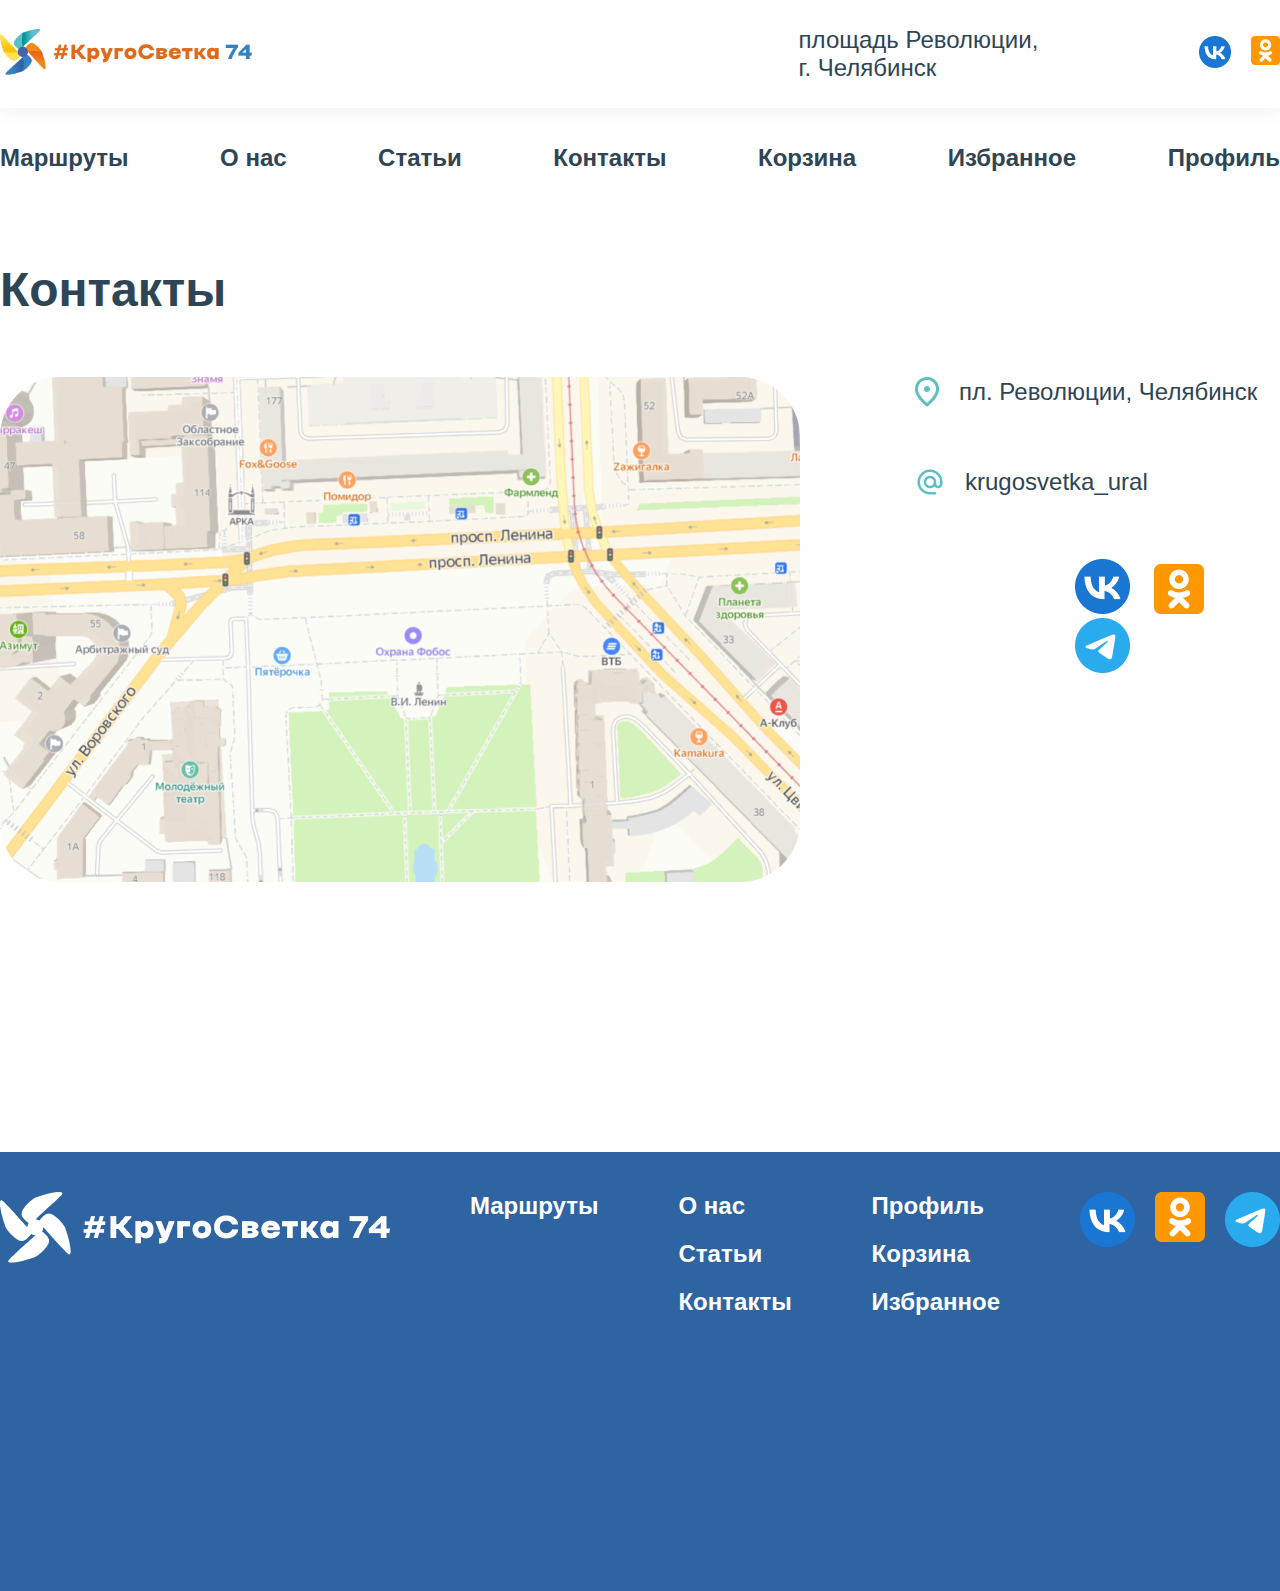
<file: index.html>
<!DOCTYPE html>
<html lang="en">
<head>
    <meta charset="UTF-8">
    <meta http-equiv="X-UA-Compatible" content="IE=edge">
    <meta name="viewport" content="width=device-width, initial-scale=1.0">
    <link rel="stylesheet" href="style.css">
    <title>Krugosvetka74</title>
</head>
<body>
    <header class="header">
      <div class="da">
        <section class="container">
            
                <div class="up-menu">
                    <div class="logo">
                        <img src="jpg/logo1.png" alt="">
                    </div>
                        <div class="adress">
                            площадь Революции, г. Челябинск
                        </div>
                        <div class="messegers">
                            <div class="vk">
                                <img src="jpg/vk.png" alt="">
                            </div>
                            <div class="ad">
                                <img src="jpg/ad.png" alt="">
                            </div>
                        </div>
                    </div>
                </div>
        </section>
      </div>      
        <section class="container">
            <div>
                <nav class="menu">
                    <ul>
                        <li class="menu-item"><a href="">Маршруты</a></li>
                        <li class="menu-item"><a href="index2.html">О нас</a></li>
                        <li class="menu-item"><a href="">Статьи</a></li>
                        <li class="menu-item"><a href="index.html">Контакты</a></li>
                        <li class="menu-item"><a href="">Корзина</a></li>
                        <li class="menu-item"><a href="">Избранное</a></li>
                        <li class="menu-item"><a href="">Профиль</a></li>
                    </ul>
                </nav>
            </div>
        </section>
    </header>
    <main class="main">
        <section class="container">
            <div class="kont">
                <p>Контакты</p>
            </div>
            <div class="main-place">
                <img class="map" src="jpg/map.png" alt="">
                <div class="adress2">
                    <div class="maps">
                        <img src="jpg/metka.png" alt="">
                        <div class="text">пл. Революции, Челябинск</div>
                    </div>
                    <div class="dog">
                        <img src="jpg/dog.png" alt="">
                        <div class="text">krugosvetka_ural</div>
                    </div>
                    <div class="messegers3">
                        <img class="vk3" src="jpg/vk.png" alt="">
                        <img class="ad3" src="jpg/ad.png" alt="">
                        <img class="tg3" src="jpg/tg.png" alt="">
                    </div>
                </div>
            </div>
        </section>
    </main>
    <footer class="footer">
        <div class="container">
            <div class="footer-main">
                <div class="logo2">
                    <img src="jpg/logo2.png" alt="">
                </div>
                <ul class="footer-menu">
                    <li><a href="">Маршруты</a></li>
                </ul>
                <ul class="footer-menu">
                    <li><a href="index2.html">О нас</a></li>
                    <li><a href="">Статьи</a></li>
                    <li><a href="index.html">Контакты</a></li>
                </ul>
                <ul class="footer-menu">
                    <li><a href="">Профиль</a></li>
                    <li><a href="">Корзина</a></li>
                    <li><a href="">Избранное</a></li>
                </ul>
                <div class="messegers2">
                    <div class="vk2">
                        <img src="jpg/vk.png" alt="">
                    </div>
                    <div class="ad2">
                        <img src="jpg/ad.png" alt="">
                    </div>
                    <div class="tg2">
                        <img src="jpg/tg.png" alt="">
                    </div>
                </div>
            </div>
        </div>
    </footer>
</body>
</html>
</file>
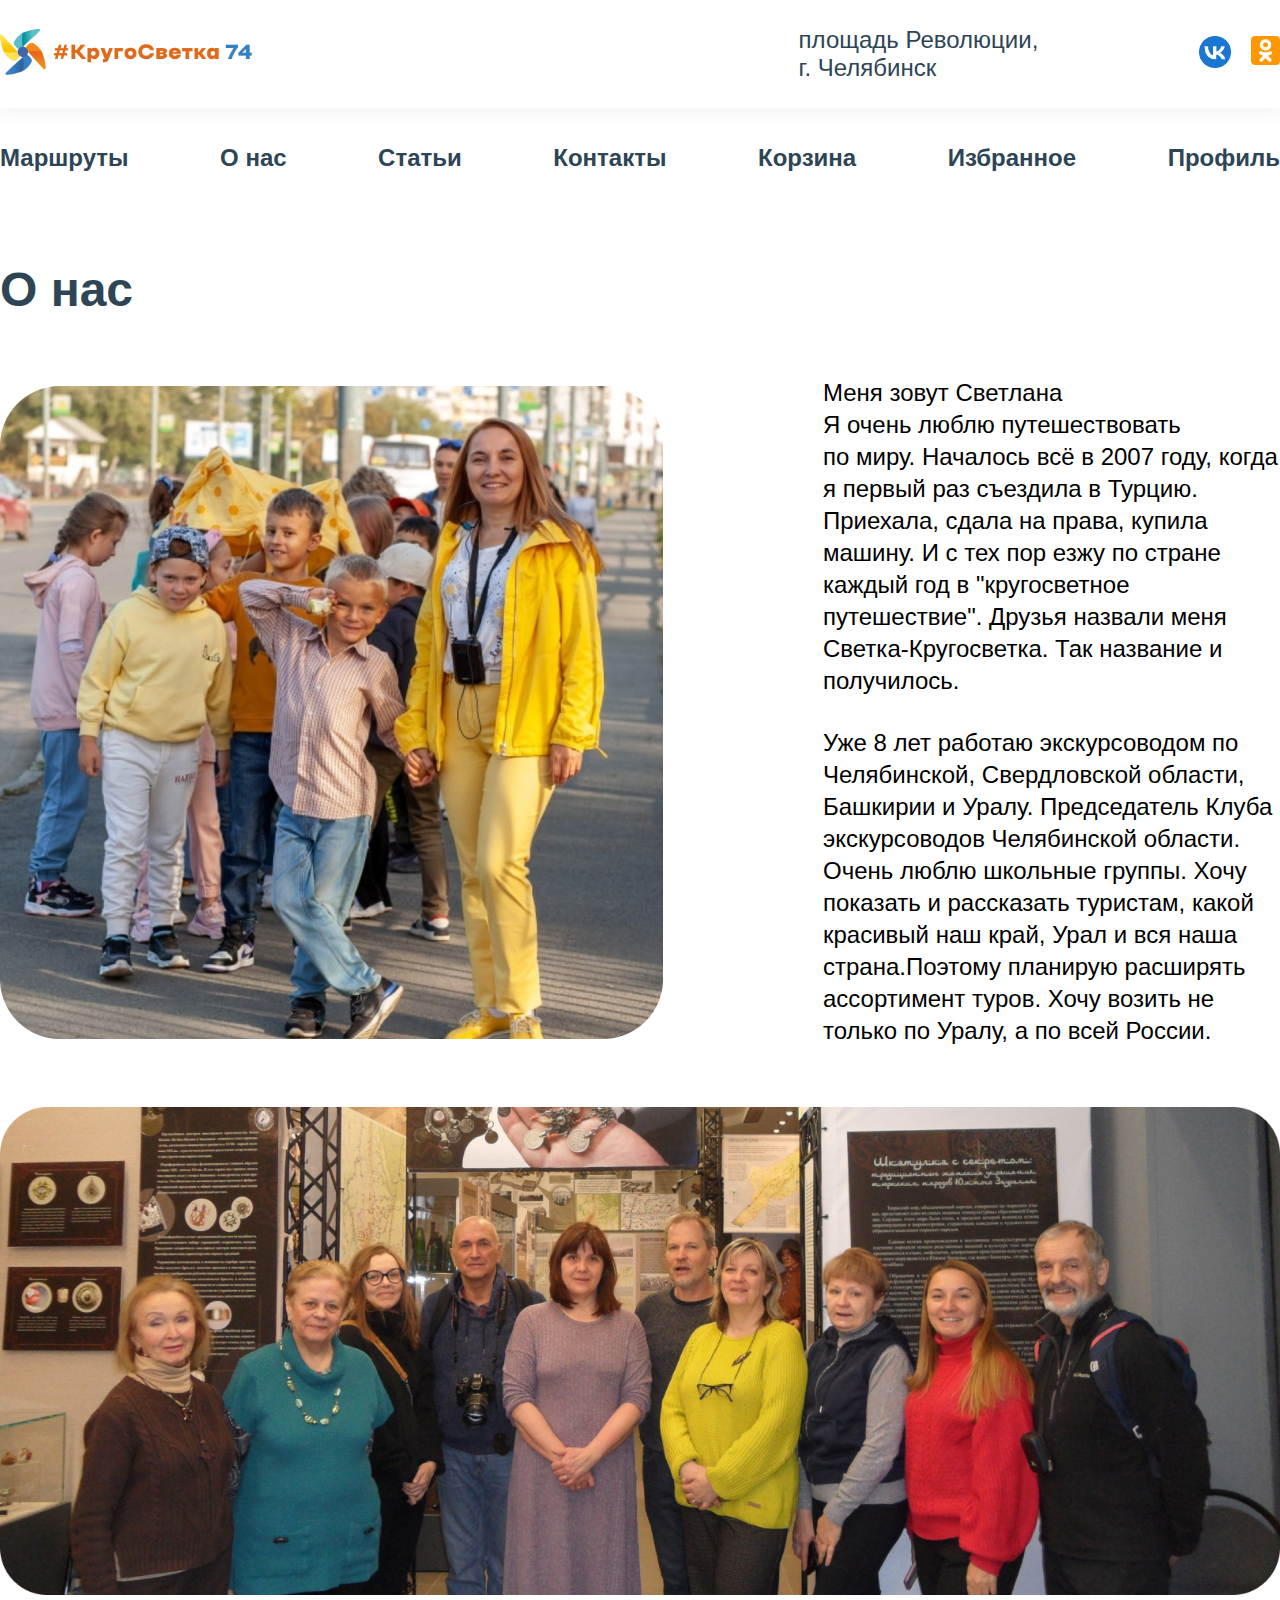
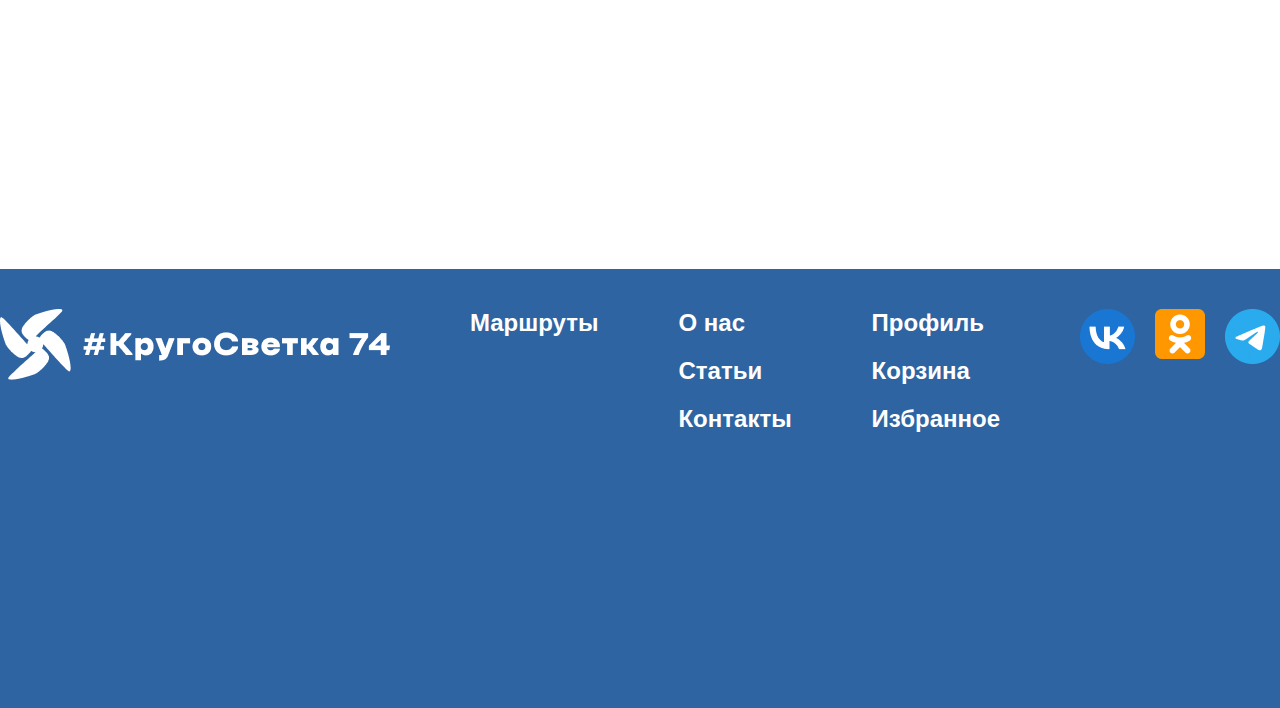
<file: index2.html>
<!DOCTYPE html>
<html lang="en">
<head>
    <meta charset="UTF-8">
    <meta http-equiv="X-UA-Compatible" content="IE=edge">
    <meta name="viewport" content="width=device-width, initial-scale=1.0">
    <link rel="stylesheet" href="style.css">
    <title>Krugosvetka74</title>
</head>
<body>
    <header class="header">
        <div class="da">
          <section class="container">
              
                  <div class="up-menu">
                      <div class="logo">
                          <img src="jpg/logo1.png" alt="">
                      </div>
                          <div class="adress">
                              площадь Революции, г. Челябинск
                          </div>
                          <div class="messegers">
                              <div class="vk">
                                  <img src="jpg/vk.png" alt="">
                              </div>
                              <div class="ad">
                                  <img src="jpg/ad.png" alt="">
                              </div>
                          </div>
                      </div>
                  </div>
          </section>
        </div>      
          <section class="container">
              <div>
                  <nav class="menu">
                      <ul>
                          <li class="menu-item"><a href="">Маршруты</a></li>
                          <li class="menu-item"><a href="index2.html">О нас</a></li>
                          <li class="menu-item"><a href="">Статьи</a></li>
                          <li class="menu-item"><a href="index.html">Контакты</a></li>
                          <li class="menu-item"><a href="">Корзина</a></li>
                          <li class="menu-item"><a href="">Избранное</a></li>
                          <li class="menu-item"><a href="">Профиль</a></li>
                      </ul>
                  </nav>
              </div>
          </section>
      </header>
      <main class="main">
        <section class="container">
            <div class="kont">
                <p>О нас</p>
            </div>
            <div class="main-place DA">
                <img src="jpg/children.jpg" alt="">
                <div class="texts">
                    <div class="text1">
                        <p>Меня зовут Светлана
                        <br>Я очень люблю путешествовать 
                        <br>по миру. Началось всё в 2007 году, когда я первый раз съездила 
                        в Турцию. Приехала, сдала на права, купила машину. И с тех пор езжу по стране каждый год в "кругосветное путешествие". Друзья назвали меня Светка-Кругосветка. Так название и получилось.</p> 
                    </div>
                    <div class="text2">
                        <p>Уже 8 лет работаю экскурсоводом по Челябинской, Свердловской области, Башкирии и Уралу. Председатель Клуба экскурсоводов Челябинской области. Очень люблю школьные группы. Хочу показать и рассказать туристам, какой красивый наш край, Урал и вся наша страна.Поэтому планирую расширять ассортимент туров. Хочу возить не только по Уралу, а по всей России.</p>
                    </div>
                </div>
            </div>
            <div>
                <img src="jpg/People.png" alt="">
            </div>
        </section>
      </main>

      <footer class="footer">
        <div class="container">
            <div class="footer-main">
                <div class="logo2">
                    <img src="jpg/logo2.png" alt="">
                </div>
                <ul class="footer-menu">
                    <li><a href="">Маршруты</a></li>
                </ul>
                <ul class="footer-menu">
                    <li><a href="index2.html">О нас</a></li>
                    <li><a href="">Статьи</a></li>
                    <li><a href="index.html">Контакты</a></li>
                </ul>
                <ul class="footer-menu">
                    <li><a href="">Профиль</a></li>
                    <li><a href="">Корзина</a></li>
                    <li><a href="">Избранное</a></li>
                </ul>
                <div class="messegers2">
                    <div class="vk2">
                        <img src="jpg/vk.png" alt="">
                    </div>
                    <div class="ad2">
                        <img src="jpg/ad.png" alt="">
                    </div>
                    <div class="tg2">
                        <img src="jpg/tg.png" alt="">
                    </div>
                </div>
            </div>
        </div>
    </footer>
</body>
</html>
</file>
<file: style.css>
html{
    box-sizing: border-box;
}
*,
*::before,
*::after{
    box-sizing: inherit;
}

* {
    padding: 0px;
    margin: 0px;
}

body{
    font-family: 'font', sans-serif;
}

.container{
    max-width: 1600px;
    margin: 0 auto;
}

a{
    text-decoration: none;
    color: inherit;
}

a:hover{
    text-decoration: underline;
}

img{
    max-width: 100%;
}

.header{
    color: #2E4555;
}

.da{
    box-shadow:  0px 0px 20px rgba(46, 69, 85, 0.1);
}

.up-menu{
    padding-top: 26px;
    padding-bottom: 26px;
    display: flex;
    align-items: center;
    
}

.messegers{
    padding-left: 18px;
    display: flex;
}

.adress{
    
    font-size: 24px;
    padding-left: 547px;
    padding-right: 135px;
}

.ad{
   padding-left: 20px; 
}

.menu {
    padding-top: 36px;
}

.menu ul {
    list-style: none;
    display: flex;
    justify-content: space-between;
}

.menu-item {
    font-weight: 700;
font-weight: 700;
font-size: 24px;

}





.main{
    color: #2E4555;
    padding-top: 90px;
    padding-bottom: 270px;
}

.kont{
    padding-bottom: 60px;
    font-size: 48px;
    font-weight: 700;
}

.text{
    padding-left: 20px;
}

.adress2{
    padding-left: 115px;
}

.main-place{
    display: flex;
}

.maps{
    font-size: 24px;
    display: flex;
    align-items: center;
    padding-bottom: 60px;
}

.dog{
    font-size: 24px;
    display: flex;
    align-items: center;
}

.messegers3{
    padding-top: 62px;
    padding-left: 160px;
}

.ad3{
    padding-right: 20px;
    padding-left: 20px;
}






.footer{
    padding-top: 40px;
    padding-bottom: 255px;
    background-color: #2D64A1;
    color: #FFFFFF;
}

.footer-main{
    display: flex;
    justify-content: space-between;
}

.footer-menu{
    font-weight: 700;
font-size: 24px;
    list-style: none;
}

.footer-menu li{

    margin-bottom: 20px;
}

.messegers2{
    display: flex;
}

.ad2{
    padding-left: 20px;
    padding-right: 20px;
}

.DA{
    align-items: center;
    padding-bottom: 60px;
}

.texts{
    font-size: 24px;
    color: black;
    padding-left: 160px;
}

.text1{
    max-width: 735px;
    line-height: 32px;
    padding-bottom: 30px;
}

.text2{
    line-height: 32px;
}
</file>
